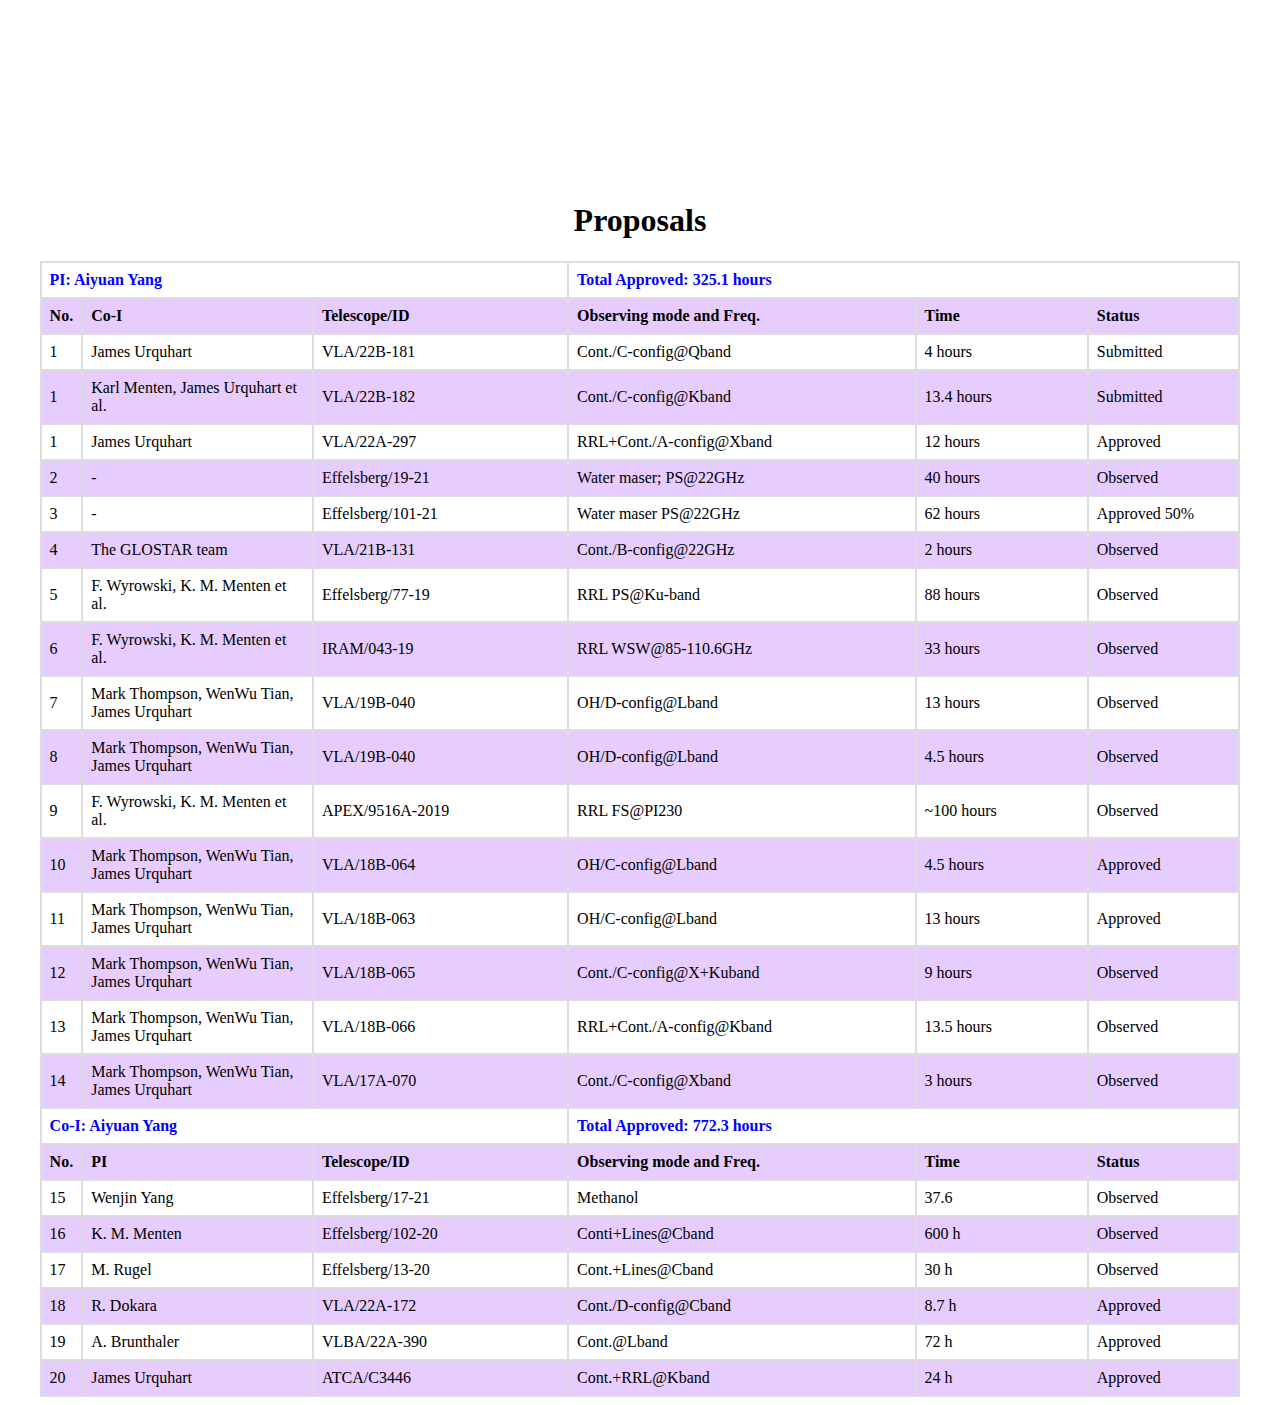
<file: proposal.html>
<!DOCTYPE html>
<html>
<head>

<style>
table {
  font-family: arial, sans-serif;
  border-collapse: collapse;
  width: 95%;
  
}

td, th {
  border: 2px solid #dddddd;
  text-align: left;
  padding: 8px;
  
  
  
}

tr:nth-child(even) {
  background-color: #e6ccff;
}
</style>

</head>
<div id="container" style="width:100%">
<div id="header" style="background-image: 
url('https://science.nrao.edu/facilities/vla/images/copy_of_VLAMilkyWay_NIK_1051.jpg/@@images/0341416f-448c-4fbb-908f-b81220df679f.jpeg');
margin-bottom:10px;width:100%;height:170px">
<h4 style="margin-bottom:20px;color:white;vertical-align: bottom;font-size:8px" align="right">Credit: NRAO</h4>
</div>


<body>


  
 
<h1 align="center">Proposals</h1>
<table align="center" style="font-family:Garamond">
  <tr>
      <th colspan="3" style="color:blue">PI: Aiyuan Yang</th>
      <th colspan="3" style="color:blue">Total Approved: 325.1 hours</th>
  </tr>
  <tr>
    <th>No.</th>
    <th width="20%">Co-I</th>
    <th width="22%"> Telescope/ID </th>
    <th width="30%">Observing mode and Freq.</th>
    <th width="15%">Time</th>
    <th width="20%">Status</th>
    
  </tr>
  
   <tr>
    <td>1</td>
    <td>James Urquhart </td>
    <td>VLA/22B-181</td>
    <td>Cont./C-config@Qband</td>
    <td>4 hours</td>
    <td>Submitted</td>
  </tr>
  
    <tr>
    <td>1</td>
    <td>Karl Menten, James Urquhart et al.</td>
    <td>VLA/22B-182</td>
    <td>Cont./C-config@Kband</td>
    <td>13.4 hours</td>
    <td>Submitted</td>
  </tr>
  
  <tr>
    <td>1</td>
    <td>James Urquhart</td>
    <td>VLA/22A-297</td>
    <td>RRL+Cont./A-config@Xband</td>
    <td>12 hours</td>
    <td>Approved</td>
  </tr>
  <tr>
    <td>2</td>
    <td>-</td>
    <td>Effelsberg/19-21</td>
    <td>Water maser; PS@22GHz</td>
    <td>40 hours</td>
    <td>Observed</td>
  </tr>
  <tr>
    <td>3</td>
    <td>-</td>
    <td>Effelsberg/101-21</td>
    <td>Water maser PS@22GHz</td>
    <td>62 hours</td>
    <td>Approved 50%</td>
  </tr>
  <tr>
    <td>4</td>
    <td>The GLOSTAR team</td>
    <td>VLA/21B-131</td>
    <td>Cont./B-config@22GHz</td>
    <td>2 hours</td>
    <td>Observed</td>
  </tr>
  <tr>
    <td>5</td>
    <td>F. Wyrowski, K. M. Menten et al.</td>
    <td>Effelsberg/77-19</td>
    <td>RRL PS@Ku-band</td>
    <td>88 hours</td>
    <td>Observed</td>
  </tr>
  <tr>
    <td>6</td>
    <td>F. Wyrowski, K. M. Menten et al.</td>
    <td>IRAM/043-19</td>
    <td>RRL WSW@85-110.6GHz</td>
    <td>33 hours</td>
    <td>Observed</td>
  </tr>
    <tr>
    <td>7</td>
    <td>Mark Thompson, WenWu Tian, James Urquhart</td>
    <td>VLA/19B-040</td>
    <td>OH/D-config@Lband</td>
    <td>13 hours</td>
    <td>Observed</td>
  </tr>
  <tr>
    <td>8</td>
    <td>Mark Thompson, WenWu Tian, James Urquhart</td>
    <td>VLA/19B-040</td>
    <td>OH/D-config@Lband</td>
    <td>4.5 hours</td>
    <td>Observed</td>
   </tr>
  <tr>
    <td>9</td>
    <td>F. Wyrowski, K. M. Menten et al.</td>
    <td>APEX/9516A-2019</td>
    <td>RRL FS@PI230</td>
    <td>~100 hours</td>
    <td>Observed</td>
   </tr>
  <tr>
    <td>10</td>
    <td>Mark Thompson, WenWu Tian, James Urquhart</td>
    <td>VLA/18B-064</td>
    <td>OH/C-config@Lband</td>
    <td>4.5 hours</td>
    <td>Approved</td>
   </tr>
  <tr>
    <td>11</td>
    <td>Mark Thompson, WenWu Tian, James Urquhart</td>
    <td>VLA/18B-063</td>
    <td>OH/C-config@Lband</td>
    <td>13 hours</td>
    <td>Approved</td>
   </tr>
  <tr>
    <td>12</td>
    <td>Mark Thompson, WenWu Tian, James Urquhart</td>
    <td>VLA/18B-065</td>
    <td>Cont./C-config@X+Kuband</td>
    <td>9 hours</td>
    <td>Observed</td>
   </tr>
    <tr>
    <td>13</td>
    <td>Mark Thompson, WenWu Tian, James Urquhart</td>
    <td>VLA/18B-066</td>
    <td>RRL+Cont./A-config@Kband</td>
    <td>13.5 hours</td>
    <td>Observed</td>
   </tr>
  <tr>
    <td>14</td>
    <td>Mark Thompson, WenWu Tian, James Urquhart</td>
    <td>VLA/17A-070</td>
    <td>Cont./C-config@Xband</td>
    <td>3 hours</td>
    <td>Observed</td>
   </tr>
   <tr>
      <th colspan="3" style="color:blue">Co-I: Aiyuan Yang</th>
      <th colspan="3" style="color:blue">Total Approved: 772.3 hours</th>
  </tr>
    <tr>
    <th>No.</th>
    <th>PI</th>
    <th>Telescope/ID </th>
    <th>Observing mode and Freq.</th>
    <th>Time</th>
    <th>Status</th>
    
  </tr>
  <tr>
    <td>15</td>
    <td>Wenjin Yang</td>
    <td>Effelsberg/17-21</td>
    <td>Methanol</td>
    <td>37.6</td>
    <td>Observed</td>
   </tr>
  <tr>
    <td>16</td>
    <td>K. M. Menten</td>
    <td>Effelsberg/102-20</td>
    <td>Conti+Lines@Cband</td>
    <td>600 h</td>
    <td>Observed</td>
   </tr>
  <tr>
    <td>17</td>
    <td>M. Rugel</td>
    <td>Effelsberg/13-20</td>
    <td>Cont.+Lines@Cband</td>
    <td>30 h</td>
    <td>Observed</td>
   </tr>
  <tr>
    <td>18</td>
    <td>R. Dokara</td>
    <td>VLA/22A-172</td>
    <td>Cont./D-config@Cband</td>
    <td>8.7 h</td>
    <td>Approved</td>
  </tr>
    <tr>
    <td>19</td>
    <td>A. Brunthaler</td>
    <td>VLBA/22A-390</td>
    <td>Cont.@Lband</td>
    <td>72 h</td>
    <td>Approved</td>
  </tr>
    <tr>
    <td>20</td>
    <td>James Urquhart</td>
    <td>ATCA/C3446</td>
    <td>Cont.+RRL@Kband</td>
    <td>24 h</td>
    <td>Approved</td>
  </tr>
</table>
  </div>
</body>
</html>
</file>
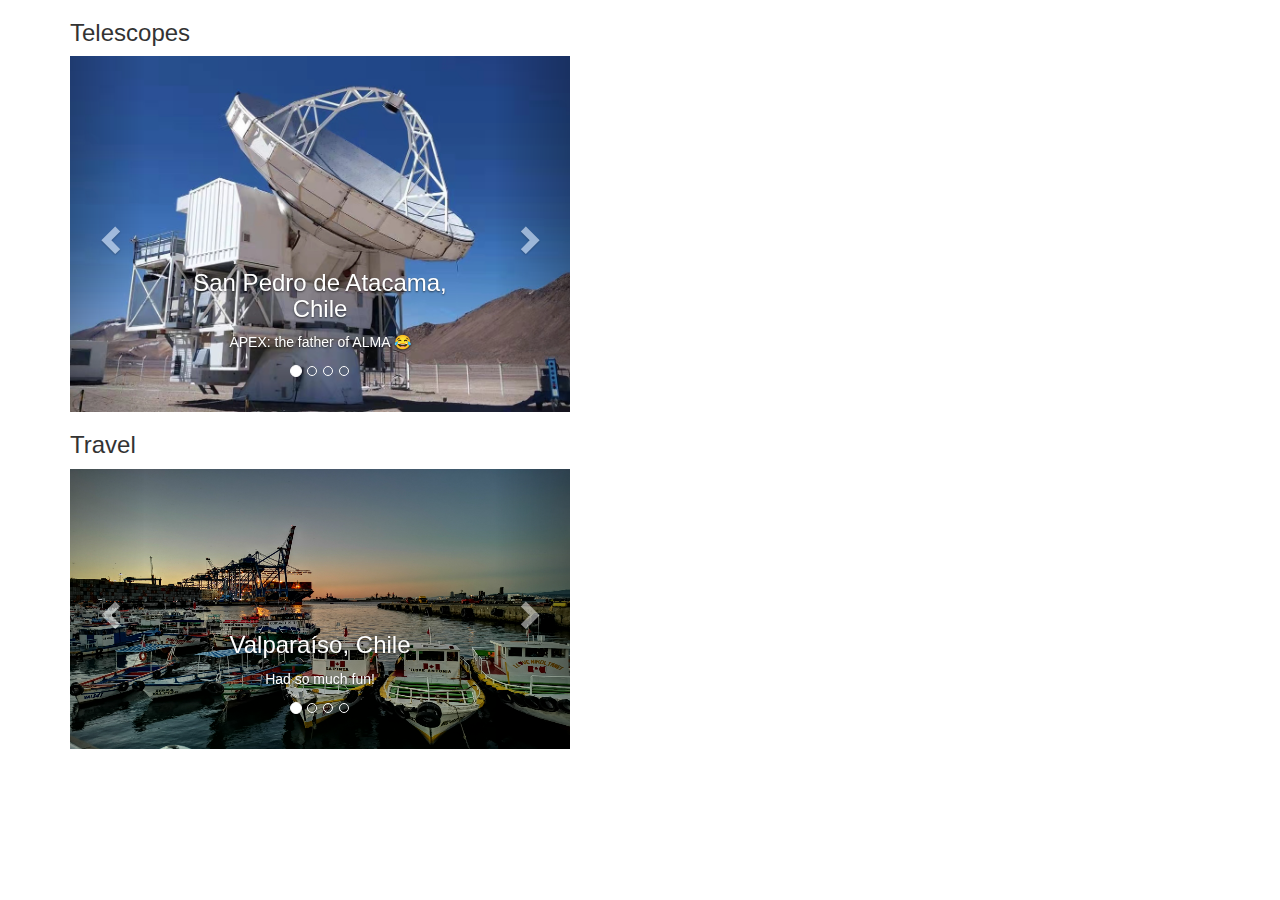
<file: test.html>
<!DOCTYPE html>
<html lang="en">
<head>
  <title>Photo Gallery</title>
  <meta charset="utf-8">
  <meta name="viewport" content="width=device-width, initial-scale=1">
  <link rel="stylesheet" href="https://maxcdn.bootstrapcdn.com/bootstrap/3.4.1/css/bootstrap.min.css">
  <script src="https://ajax.googleapis.com/ajax/libs/jquery/3.5.1/jquery.min.js"></script>
  <script src="https://maxcdn.bootstrapcdn.com/bootstrap/3.4.1/js/bootstrap.min.js"></script>
</head>
<body>

<! -- Telescope picture slide show start-->
<!-- slide show use carousel; include head: /link***3.4.1/css/bootstrap.min.css; script: jquery.min.js bootstrap.min.js -->
						<div class="container">
  						<h3>Telescopes</h3>
  						<div id="myCarousel1" class="carousel slide" data-ride="carousel" style="width:500px;!important;">
    						<!-- Indicators -->
    						<ol class="carousel-indicators">
      						<li data-target="#myCarousel1" data-slide-to="0" class="active"></li>
      						<li data-target="#myCarousel1" data-slide-to="1"></li>
      						<li data-target="#myCarousel1" data-slide-to="2"></li>
						<li data-target="#myCarousel1" data-slide-to="3"></li>
   						 </ol>

    						<!-- Wrapper for slides -->
    						<div class="carousel-inner">

      						<div class="item active">
        					<img src="images/apex1.jpg" alt="APEX" style="width:100%;">
        					<div class="carousel-caption">
          					<h3>San Pedro de Atacama, Chile</h3>
          					<p>APEX: the father of ALMA &#128514</p>
        					</div>
      						</div>

      						<div class="item">
        					<img src="images/alma.jpg" alt="ALMA" style="width:100%">
        					<div class="carousel-caption">
          					<h3>San Pedro de Atacama, Chile</h3>
          					<p>ALMA: what a beauty!</p>
       						 </div>
      						</div>
    
      						<div class="item">
       						 <img src="images/Effelsberg.jpg" alt="Effelsberg 100m" style="width:100%">
        					<div class="carousel-caption">
          					<h3>Effelsberg, Germany</h3>
          					<p>Not easy to climb to the top</p>
        					</div>
      						</div>
  
						<div class="item">
       						 <img src="images/iram.jpg" alt="IRAM 30m" style="width:100%">
        					<div class="carousel-caption">
          					<h3>IRAM 30m, Granada, Spain </h3>
          					<p>Amazing sunrise, sunset and ham</p>
        					</div>
      						</div>
							
    						</div>

    						<!-- Left and right controls -->
    						<a class="left carousel-control" href="#myCarousel1" data-slide="prev">
      						<span class="glyphicon glyphicon-chevron-left"></span>
      						<span class="sr-only">Previous</span>
    						</a>
    						<a class="right carousel-control" href="#myCarousel1" data-slide="next">
     						 <span class="glyphicon glyphicon-chevron-right"></span>
      						<span class="sr-only">Next</span>
    						</a>
  						</div>
						</div>
					<!-- Telescope picture slide show end -->	
							
					<! -- Travel picture slide show start-->
						<!-- slide show use carousel; include head: /link-4.1/css/bootstrap.min.css; script: jquery.min.js bootstrap.min.js -->
						<div class="container">
  						<h3>Travel</h3>
  						<div id="myCarousel2" class="carousel slide" data-ride="carousel" style="width:500px;!important;">
    						<!-- Indicators -->
    						<ol class="carousel-indicators">
      						<li data-target="#myCarousel2" data-slide-to="0" class="active"></li>
      						<li data-target="#myCarousel2" data-slide-to="1"></li>
      						<li data-target="#myCarousel2" data-slide-to="2"></li>
						<li data-target="#myCarousel2" data-slide-to="3"></li>

   						 </ol>

    						<!-- Wrapper for slides -->
    						<div class="carousel-inner">

      						<div class="item active">
        					<img src="images/travel01.jpg" alt="Los Angeles" style="width:700px;height:280px">
        					<div class="carousel-caption">
          					<h3>Valparaíso, Chile</h3>
          					<p>Had so much fun!</p>
        					</div>
      						</div>

      						<div class="item">
        					<img src="images/travel02.jpg" alt="Chicago" style="width:700px;height:280px">
        					<div class="carousel-caption">
          					<h3>Granada, Spain</h3>
          					<p>Pico Veleta observatory, IRAM 30m</p>
       						 </div>
      						</div>
    
      						<div class="item">
       						 <img src="images/park1.jpg" alt="New York" style="width:700px;height:280px">
        					<div class="carousel-caption">
          					<h3>Richmond Park, UK</h3>
          					<p>Fantastic landscape</p>
        					</div>
      						</div>
					
							
						<div class="item">
       						 <img src="images/endenich.jpg" alt="New York" style="width:700px;height:280px">
        					<div class="carousel-caption">
          					<h3>Endenich, Bonn, Germany</h3>
          					<p>Fields of Hope &#128514 near MPIfR </p>
        					</div>
      						</div>
  
    						</div>

    						<!-- Left and right controls -->
    						<a class="left carousel-control" href="#myCarousel2" data-slide="prev">
      						<span class="glyphicon glyphicon-chevron-left"></span>
      						<span class="sr-only">Previous</span>
    						</a>
    						<a class="right carousel-control" href="#myCarousel2" data-slide="next">
     						 <span class="glyphicon glyphicon-chevron-right"></span>
      						<span class="sr-only">Next</span>
    						</a>
  						</div>
						</div>
					<!-- Travel picture slide show end -->	
</body>
</html>
</file>
